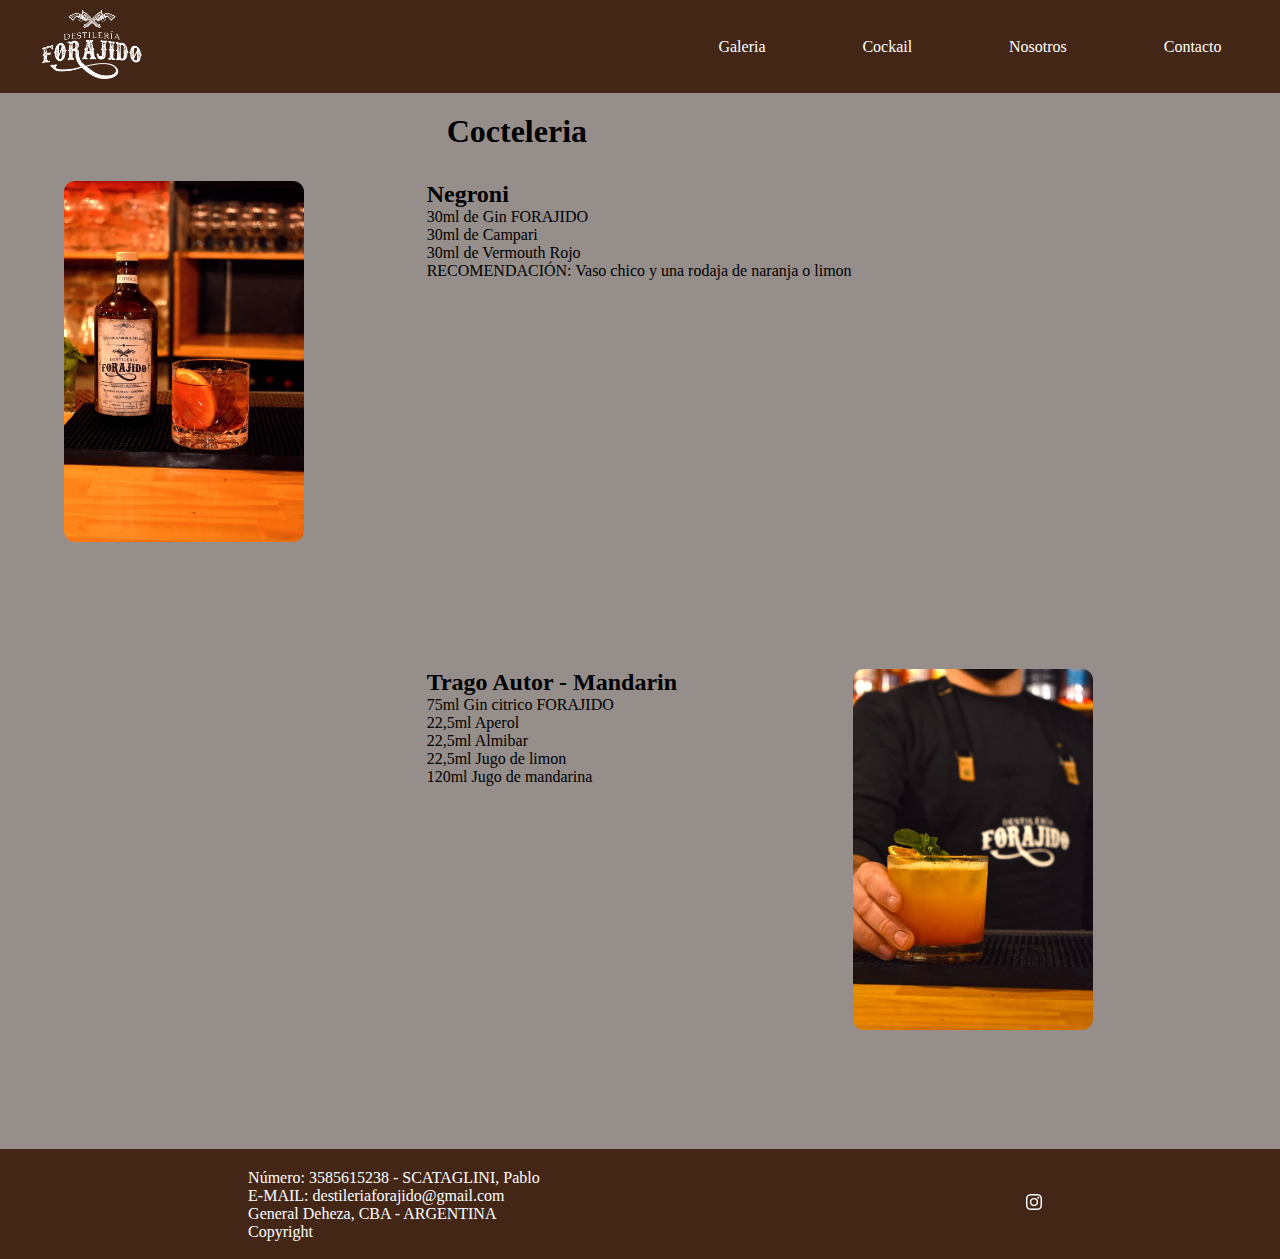
<file: pages/cocktail.html>
<!DOCTYPE html>
<html lang="es">
    <head>
        <meta charset="UTF-8">
        <meta http-equiv="X-UA-Compatible" content="IE=edge">
        <meta name="viewport" content="width=device-width, initial-scale=1.0">
        <link rel="apple-touch-icon" sizes="180x180" href="./asses/BRANDING/LOGO PNG/logo 2 n.png">
        <link rel="icon" type="image/png" sizes="32x32" href="./asses/BRANDING/LOGO PNG/logo 2 n.png">
        <link rel="icon" type="image/png" sizes="16x16" href="./asses/BRANDING/LOGO PNG/logo 2 n.png">
        <link rel="stylesheet" href="../css/style.css">
        <title>Destilería Forajido</title>
    </head>
<body class="container-fondo">
    <header class="menu">
        <nav class="menuNav">
            <a href="../index.html" class="aLogo">
                <img src="../asses/BRANDING/LOGO PNG/logo 1 b.png" alt="logo" class="logo">
            </a>
            <ul class="listaMenu">
                <li class="liListaMenu">
                    <a class="aListaMenu" href="../pages/galeria.html">Galeria</a>
                </li>
                <li class="liListaMenu">
                    <a class="aListaMenu" href="../pages/cocktail.html">Cockail</a>
                </li>
                <li class="liListaMenu">
                    <a class="aListaMenu" href="../pages/nosotros.html">Nosotros</a>
                </li>
                <li class="liListaMenu">
                    <a class="aListaMenu" href="../pages/contacto.html">Contacto</a>
                </li>
            </ul>
        </nav>
    </header>
    <main class="container-main">
        <h1 class=titulo>Cocteleria</h1>
        <div class="trago1">
            <h2 class="negroni">Negroni</h2>
            <p>30ml de Gin FORAJIDO</p>
            <p>30ml de Campari</p>
            <p>30ml de Vermouth Rojo</p>
            <P>RECOMENDACIÓN: Vaso chico y una rodaja de naranja o limon</P>
        </div>
        <div class="trago2">
            <h2 class="mandarin">Trago Autor - Mandarin</h2>
            <p>75ml Gin citrico FORAJIDO</p>
            <p>22,5ml Aperol</p>
            <p>22,5ml Almibar</p>
            <p>22,5ml Jugo de limon</p>
            <P>120ml Jugo de mandarina</P>
        </div>
        <div class="container-foto1">
            <img src="../asses/img/Negroni.jpeg" alt="Negroni" class="coctel">
        </div>
        <div class="container-foto2">
            <img src="../asses/img/TragoAutor.jpeg" alt="Mandarin" class="coctel">
        </div>
    </main>
    <footer class="piePagina">
        <nav class="rrss">
        <!--Iconos redes sociales-->
        <a href="https://instagram.com/forajidogin?igshid=YmMyMTA2M2Y=" target="_blank">
            <svg xmlns="http://www.w3.org/2000/svg" width="16" height="16" fill="currentColor" class="bi bi-instagram" viewBox="0 0 16 16">
                <path d="M8 0C5.829 0 5.556.01 4.703.048 3.85.088 3.269.222 2.76.42a3.917 3.917 0 0 0-1.417.923A3.927 3.927 0 0 0 .42 2.76C.222 3.268.087 3.85.048 4.7.01 5.555 0 5.827 0 8.001c0 2.172.01 2.444.048 3.297.04.852.174 1.433.372 1.942.205.526.478.972.923 1.417.444.445.89.719 1.416.923.51.198 1.09.333 1.942.372C5.555 15.99 5.827 16 8 16s2.444-.01 3.298-.048c.851-.04 1.434-.174 1.943-.372a3.916 3.916 0 0 0 1.416-.923c.445-.445.718-.891.923-1.417.197-.509.332-1.09.372-1.942C15.99 10.445 16 10.173 16 8s-.01-2.445-.048-3.299c-.04-.851-.175-1.433-.372-1.941a3.926 3.926 0 0 0-.923-1.417A3.911 3.911 0 0 0 13.24.42c-.51-.198-1.092-.333-1.943-.372C10.443.01 10.172 0 7.998 0h.003zm-.717 1.442h.718c2.136 0 2.389.007 3.232.046.78.035 1.204.166 1.486.275.373.145.64.319.92.599.28.28.453.546.598.92.11.281.24.705.275 1.485.039.843.047 1.096.047 3.231s-.008 2.389-.047 3.232c-.035.78-.166 1.203-.275 1.485a2.47 2.47 0 0 1-.599.919c-.28.28-.546.453-.92.598-.28.11-.704.24-1.485.276-.843.038-1.096.047-3.232.047s-2.39-.009-3.233-.047c-.78-.036-1.203-.166-1.485-.276a2.478 2.478 0 0 1-.92-.598 2.48 2.48 0 0 1-.6-.92c-.109-.281-.24-.705-.275-1.485-.038-.843-.046-1.096-.046-3.233 0-2.136.008-2.388.046-3.231.036-.78.166-1.204.276-1.486.145-.373.319-.64.599-.92.28-.28.546-.453.92-.598.282-.11.705-.24 1.485-.276.738-.034 1.024-.044 2.515-.045v.002zm4.988 1.328a.96.96 0 1 0 0 1.92.96.96 0 0 0 0-1.92zm-4.27 1.122a4.109 4.109 0 1 0 0 8.217 4.109 4.109 0 0 0 0-8.217zm0 1.441a2.667 2.667 0 1 1 0 5.334 2.667 2.667 0 0 1 0-5.334z"/>
            </svg>
        </a>
        </nav>
        <div class="datos">
            <p>Número: 3585615238 - SCATAGLINI, Pablo</p>
            <p>E-MAIL: destileriaforajido@gmail.com</p>
            <p>General Deheza, CBA - ARGENTINA</p>
            <p>Copyright</p>
        </div>
    </footer>
</body>
</html>
</file>
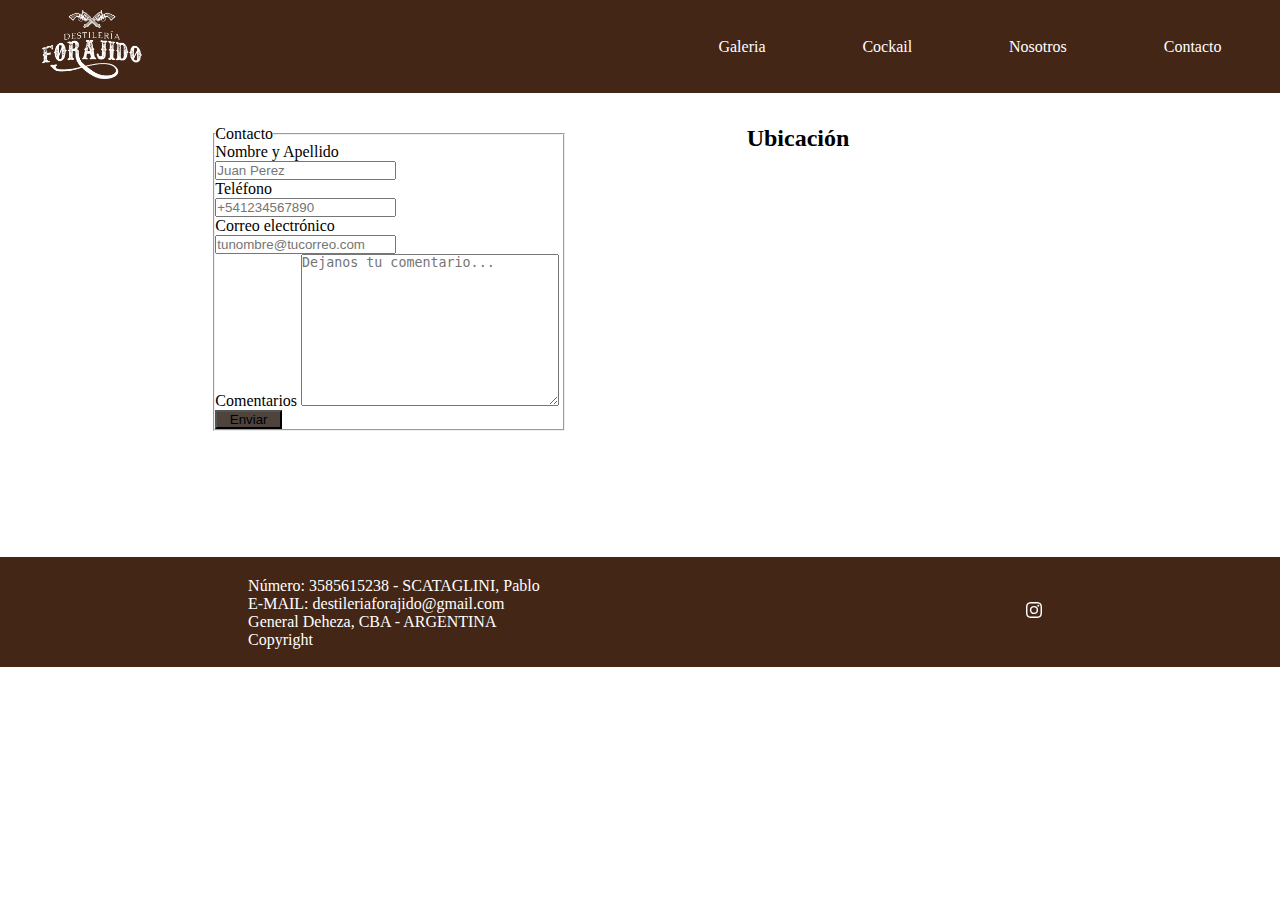
<file: pages/contacto.html>
<!DOCTYPE html>
<html lang="es">
    <head>
        <meta charset="UTF-8">
        <meta http-equiv="X-UA-Compatible" content="IE=edge">
        <meta name="viewport" content="width=device-width, initial-scale=1.0">
        <link rel="apple-touch-icon" sizes="180x180" href="./asses/BRANDING/LOGO PNG/logo 2 n.png">
        <link rel="icon" type="image/png" sizes="32x32" href="./asses/BRANDING/LOGO PNG/logo 2 n.png">
        <link rel="icon" type="image/png" sizes="16x16" href="./asses/BRANDING/LOGO PNG/logo 2 n.png">
        <link rel="stylesheet" href="../css/style.css">
        <title>Destilería Forajido</title>
    </head>
<body>
    <header class="menu">
        <nav class="menuNav">
            <a href="../index.html" class="aLogo">
                <img src="../asses/BRANDING/LOGO PNG/logo 1 b.png" alt="logo" class="logo">
            </a>
            <ul class="listaMenu">
                <li class="liListaMenu">
                    <a class="aListaMenu" href="../pages/galeria.html">Galeria</a>
                </li>
                <li class="liListaMenu">
                    <a class="aListaMenu" href="../pages/cocktail.html">Cockail</a>
                </li>
                <li class="liListaMenu">
                    <a class="aListaMenu" href="../pages/nosotros.html">Nosotros</a>
                </li>
                <li class="liListaMenu">
                    <a class="aListaMenu" href="../pages/contacto.html">Contacto</a>
                </li>
            </ul>
        </nav>
    </header>
    <main class="contacto-main">
        <div class="formulario">
            <fieldset><legend>Contacto</legend>
                <form action="">
                    <!--Campo para el nombre-->
                    <label for="nombreApellido">Nombre y Apellido</label>
                    <input type="text" id="nombreApellido" name="nombreApellido" placeholder="Juan Perez" required>
                    <!--Campo para el telefono-->
                    <label for="telefono">Teléfono</label>
                    <input type="number" id="telefono" name="telefonoCelular" placeholder="+541234567890" required>
                    <!--Campo para el correo-->
                    <label for="correoElectronico">Correo electrónico</label>
                    <input type="email" id="correoElectronico" name="correoElectronico" placeholder="tunombre@tucorreo.com" required>
                    <!--Campo para comentarios-->
                    <label for="comentarios">Comentarios</label>
                    <textarea name="comentarios" id="comentarios" cols="30" rows="10" placeholder="Dejanos tu comentario..."></textarea>
                    <!--Boton de enviar-->
                    <input type="submit" value="Enviar" class="boton-formulario">
                </form>
            </fieldset>
        </div>
        <div class="ubicación">
            <h2>Ubicación</h2>
            <!--Ubicación Google Maps-->
            <iframe src="https://www.google.com/maps/embed?pb=!1m18!1m12!1m3!1d3355.2130234246547!2d-63.78186188511451!3d-32.760081669797735!2m3!1f0!2f0!3f0!3m2!1i1024!2i768!4f13.1!3m3!1m2!1s0x95cdc607caf14255%3A0xa56c51d47a5200ae!2sLiniers%201115%2C%20Gral.%20Deheza%2C%20C%C3%B3rdoba!5e0!3m2!1ses!2sar!4v1661980737173!5m2!1ses!2sar" width="300" height="300" style="border:0;" allowfullscreen="" loading="lazy" referrerpolicy="no-referrer-when-downgrade"></iframe>
        </div>
    </main>
    <footer class="piePagina">
        <nav class="rrss">
        <!--Iconos redes sociales-->
        <a href="https://instagram.com/forajidogin?igshid=YmMyMTA2M2Y=" target="_blank">
            <svg xmlns="http://www.w3.org/2000/svg" width="16" height="16" fill="currentColor" class="bi bi-instagram" viewBox="0 0 16 16">
                <path d="M8 0C5.829 0 5.556.01 4.703.048 3.85.088 3.269.222 2.76.42a3.917 3.917 0 0 0-1.417.923A3.927 3.927 0 0 0 .42 2.76C.222 3.268.087 3.85.048 4.7.01 5.555 0 5.827 0 8.001c0 2.172.01 2.444.048 3.297.04.852.174 1.433.372 1.942.205.526.478.972.923 1.417.444.445.89.719 1.416.923.51.198 1.09.333 1.942.372C5.555 15.99 5.827 16 8 16s2.444-.01 3.298-.048c.851-.04 1.434-.174 1.943-.372a3.916 3.916 0 0 0 1.416-.923c.445-.445.718-.891.923-1.417.197-.509.332-1.09.372-1.942C15.99 10.445 16 10.173 16 8s-.01-2.445-.048-3.299c-.04-.851-.175-1.433-.372-1.941a3.926 3.926 0 0 0-.923-1.417A3.911 3.911 0 0 0 13.24.42c-.51-.198-1.092-.333-1.943-.372C10.443.01 10.172 0 7.998 0h.003zm-.717 1.442h.718c2.136 0 2.389.007 3.232.046.78.035 1.204.166 1.486.275.373.145.64.319.92.599.28.28.453.546.598.92.11.281.24.705.275 1.485.039.843.047 1.096.047 3.231s-.008 2.389-.047 3.232c-.035.78-.166 1.203-.275 1.485a2.47 2.47 0 0 1-.599.919c-.28.28-.546.453-.92.598-.28.11-.704.24-1.485.276-.843.038-1.096.047-3.232.047s-2.39-.009-3.233-.047c-.78-.036-1.203-.166-1.485-.276a2.478 2.478 0 0 1-.92-.598 2.48 2.48 0 0 1-.6-.92c-.109-.281-.24-.705-.275-1.485-.038-.843-.046-1.096-.046-3.233 0-2.136.008-2.388.046-3.231.036-.78.166-1.204.276-1.486.145-.373.319-.64.599-.92.28-.28.546-.453.92-.598.282-.11.705-.24 1.485-.276.738-.034 1.024-.044 2.515-.045v.002zm4.988 1.328a.96.96 0 1 0 0 1.92.96.96 0 0 0 0-1.92zm-4.27 1.122a4.109 4.109 0 1 0 0 8.217 4.109 4.109 0 0 0 0-8.217zm0 1.441a2.667 2.667 0 1 1 0 5.334 2.667 2.667 0 0 1 0-5.334z"/>
            </svg>
        </a>
        </nav>
        <div class="datos">
            <p>Número: 3585615238 - SCATAGLINI, Pablo</p>
            <p>E-MAIL: destileriaforajido@gmail.com</p>
            <p>General Deheza, CBA - ARGENTINA</p>
            <p>Copyright</p>
        </div>
    </footer>
</body>
</html>
</file>
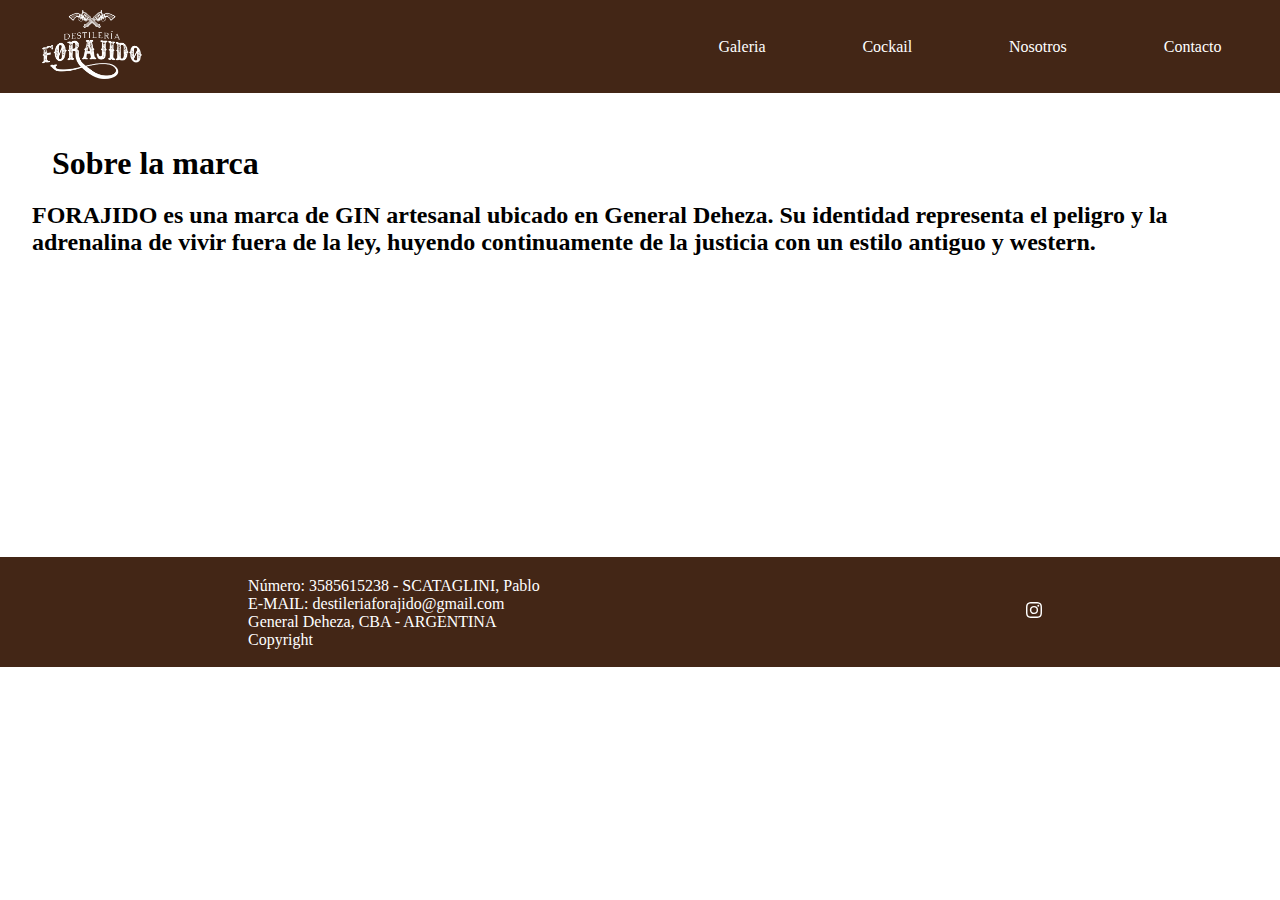
<file: pages/nosotros.html>
<!DOCTYPE html>
<html lang="es">
    <head>
        <meta charset="UTF-8">
        <meta http-equiv="X-UA-Compatible" content="IE=edge">
        <meta name="viewport" content="width=device-width, initial-scale=1.0">
        <link rel="apple-touch-icon" sizes="180x180" href="./asses/BRANDING/LOGO PNG/logo 2 n.png">
        <link rel="icon" type="image/png" sizes="32x32" href="./asses/BRANDING/LOGO PNG/logo 2 n.png">
        <link rel="icon" type="image/png" sizes="16x16" href="./asses/BRANDING/LOGO PNG/logo 2 n.png">
        <link rel="stylesheet" href="../css/style.css">
        <title>Destilería Forajido</title>
    </head>
<body>
    <header class="menu">
        <nav class="menuNav">
            <a href="../index.html" class="aLogo">
                <img src="../asses/BRANDING/LOGO PNG/logo 1 b.png" alt="logo" class="logo">
            </a>
            <ul class="listaMenu">
                <li class="liListaMenu">
                    <a class="aListaMenu" href="../pages/galeria.html">Galeria</a>
                </li>
                <li class="liListaMenu">
                    <a class="aListaMenu" href="../pages/cocktail.html">Cockail</a>
                </li>
                <li class="liListaMenu">
                    <a class="aListaMenu" href="../pages/nosotros.html">Nosotros</a>
                </li>
                <li class="liListaMenu">
                    <a class="aListaMenu" href="../pages/contacto.html">Contacto</a>
                </li>
            </ul>
        </nav>
    </header>
    <main class="nosotros-main">
        <article>
            <h1>Sobre la marca</h1>
        <h2>FORAJIDO es una marca de GIN artesanal ubicado en General Deheza.
            Su identidad representa el peligro y la adrenalina de vivir fuera de la ley, huyendo continuamente de la justicia con un estilo antiguo y western.</h2>
        </article>
    </main>
    <footer class="piePagina">
        <nav class="rrss">
        <!--Iconos redes sociales-->
        <a href="https://instagram.com/forajidogin?igshid=YmMyMTA2M2Y=" target="_blank">
            <svg xmlns="http://www.w3.org/2000/svg" width="16" height="16" fill="currentColor" class="bi bi-instagram" viewBox="0 0 16 16">
                <path d="M8 0C5.829 0 5.556.01 4.703.048 3.85.088 3.269.222 2.76.42a3.917 3.917 0 0 0-1.417.923A3.927 3.927 0 0 0 .42 2.76C.222 3.268.087 3.85.048 4.7.01 5.555 0 5.827 0 8.001c0 2.172.01 2.444.048 3.297.04.852.174 1.433.372 1.942.205.526.478.972.923 1.417.444.445.89.719 1.416.923.51.198 1.09.333 1.942.372C5.555 15.99 5.827 16 8 16s2.444-.01 3.298-.048c.851-.04 1.434-.174 1.943-.372a3.916 3.916 0 0 0 1.416-.923c.445-.445.718-.891.923-1.417.197-.509.332-1.09.372-1.942C15.99 10.445 16 10.173 16 8s-.01-2.445-.048-3.299c-.04-.851-.175-1.433-.372-1.941a3.926 3.926 0 0 0-.923-1.417A3.911 3.911 0 0 0 13.24.42c-.51-.198-1.092-.333-1.943-.372C10.443.01 10.172 0 7.998 0h.003zm-.717 1.442h.718c2.136 0 2.389.007 3.232.046.78.035 1.204.166 1.486.275.373.145.64.319.92.599.28.28.453.546.598.92.11.281.24.705.275 1.485.039.843.047 1.096.047 3.231s-.008 2.389-.047 3.232c-.035.78-.166 1.203-.275 1.485a2.47 2.47 0 0 1-.599.919c-.28.28-.546.453-.92.598-.28.11-.704.24-1.485.276-.843.038-1.096.047-3.232.047s-2.39-.009-3.233-.047c-.78-.036-1.203-.166-1.485-.276a2.478 2.478 0 0 1-.92-.598 2.48 2.48 0 0 1-.6-.92c-.109-.281-.24-.705-.275-1.485-.038-.843-.046-1.096-.046-3.233 0-2.136.008-2.388.046-3.231.036-.78.166-1.204.276-1.486.145-.373.319-.64.599-.92.28-.28.546-.453.92-.598.282-.11.705-.24 1.485-.276.738-.034 1.024-.044 2.515-.045v.002zm4.988 1.328a.96.96 0 1 0 0 1.92.96.96 0 0 0 0-1.92zm-4.27 1.122a4.109 4.109 0 1 0 0 8.217 4.109 4.109 0 0 0 0-8.217zm0 1.441a2.667 2.667 0 1 1 0 5.334 2.667 2.667 0 0 1 0-5.334z"/>
            </svg>
        </a>
        </nav>
        <div class="datos">
            <p>Número: 3585615238 - SCATAGLINI, Pablo</p>
            <p>E-MAIL: destileriaforajido@gmail.com</p>
            <p>General Deheza, CBA - ARGENTINA</p>
            <p>Copyright</p>
        </div>
    </footer>
</body>
</html>
</file>
<file: css/style.css>
* {
    margin: 0;
    padding: 0;
}
@font-face {
    font-family: "Caudex", "docktrin";
    src: url(../asses/BRANDING/Fuentes/Caudex-Regular.ttf), url(../asses/BRANDING/Fuentes/docktrin.ttf);
}

.fondo {
    background-image: url("../asses/img/DSC_3167.JPG");
    background-repeat: no-repeat;
    background-position: center;
    background-size: cover;
    font-family: "Caudex";
    text-align: center;
    height: 800px;
}

h1 {
    padding: 20px;
}

.menuNav {
    background-color: #432616;
    display: flex;
    flex-direction: row;
    justify-content: space-between;
    padding: 10px;
}

.listaMenu {
    list-style: none;
    font-family: "Caudex";
    display: flex;
    justify-content: space-around;
    width: 600px;
    align-items: center;
}
.logo{
    width: 100px;
    transition: all 0.3s;
    margin-left: 2em;
}
.logo:hover{
    transform: scale(1.2, 1.2);
    color: #4e433d;
}

header nav ul li a{
    text-decoration: none;
    color: white;
}

.piePagina{
    display: flex;
    flex-direction: row-reverse;
    justify-content: space-around;
    background-color: #432616;
    font-family: "Caudex";
    margin-left:0px;
    margin-bottom:0px;
    height: 110px;
    width:100%
}
.rrss{
    display: flex;
    flex-direction: row;
    justify-content: space-around;
    align-items: center;
    padding: 10px;
}
.datos{
    color: white;
    padding: 20px;
}
footer nav a{
    text-decoration: none;
    color: white;
}

.nosotros-main{
    display: flex;
    justify-content: space-evenly;
    margin: 2em;
    height: 400px;
}
/*Contacto*/
.contacto-main{
    display: flex;
    justify-content: space-evenly;
    margin: 2em;
    height: 400px;
}
.formulario{
    width: 22em;
    height: 20em;
}
.boton-formulario{
    display: block;
    width: 5em;
    background-color: #4e433d
}
.ubicación{
width: 20em;
height: 20em;
}
input{
    display: block;
}
.tituloGin{
    font-family: "Caudex";
    display: flex;
    justify-content: center;
}

/*Galeria*/
.galeria-main{
    background-color: #958e8b
}
.flex-container{
    display: flex;
    flex-flow: row wrap;
    justify-content: space-around;
}
.foto{
    width: 15em;
    border-radius: 0.7em;
    box-shadow: 0.2em 0.2em 1em 0.2em #362a24;
    margin: 1em;
}

/*Cocteleria*/
.container-fondo{
    background-color: #958e8b;
}

.container-main{
    display: grid;
}

/*Responsive celular*/
@media only screen and (min-width: 360px) and(max-width: 767px){
    .container-main{
        grid-row-gap: 1em;
        grid-template-columns: 1fr;
        grid-template-rows: 5em 10em 10em 10em 10em;
        grid-template-areas: 
            "titulo"
            "foto1"
            "contenido1"
            "foto2"
            "contenido2" 
    }
    .titulo{
        grid-area: titulo;
        font-family: "Caudex";
    }
    .trago1{
        grid-area: contenido1;
        font-family: "Caudex";
    }
    .container-foto1{
        grid-area: foto1;
    }
    .trago2{
        grid-area: contenido2;
        font-family: "Caudex";
    }
    .container-foto2{
        grid-area: foto2;
    }
}

/*Responsive tablet*/
@media only screen and (min-width: 768px) and (max-width: 1023){
    .container-main{
        grid-row-gap: 1em;
        grid-template-columns: repeat(2, 1fr);
        grid-template-rows: 5em 30em 30em;
        grid-template-areas: 
            ". titulo"
            "foto1 contenido1"
            "contenido2 foto2"
    }
    .titulo{
        grid-area: titulo;
        font-family: "Caudex";
    }
    .trago1{
        grid-area: contenido1;
        font-family: "Caudex";
    }
    .container-foto1{
        grid-area: foto1;
    }
    .trago2{
        grid-area: contenido2;
        font-family: "Caudex";
    }
    .container-foto2{
        grid-area: foto2;
    }
}

/*Responsive escritorio*/
@media only screen and (min-width: 1024px){
    .container-main{
        grid-row-gap: 0.5em;
        grid-template-columns: repeat(3, 1fr);
        grid-template-rows: 5em 30em 30em;
        grid-template-areas: 
            ". titulo ."
            "foto1 contenido1 ."
            ". contenido2 foto2"
    }
    .titulo{
        grid-area: titulo;
        font-family: "Caudex";
    }
    .trago1{
        grid-area: contenido1;
        font-family: "Caudex";
    }
    .trago2{
        grid-area: contenido2;
        font-family: "Caudex";
    }
    .container-foto1{
        grid-area: foto1;
        margin-left: 4em;
    }
    .container-foto2{
        grid-area: foto2;
    }
    
    .coctel{
        width: 15em;
        border-radius: 0.7em;
    }
}
</file>
